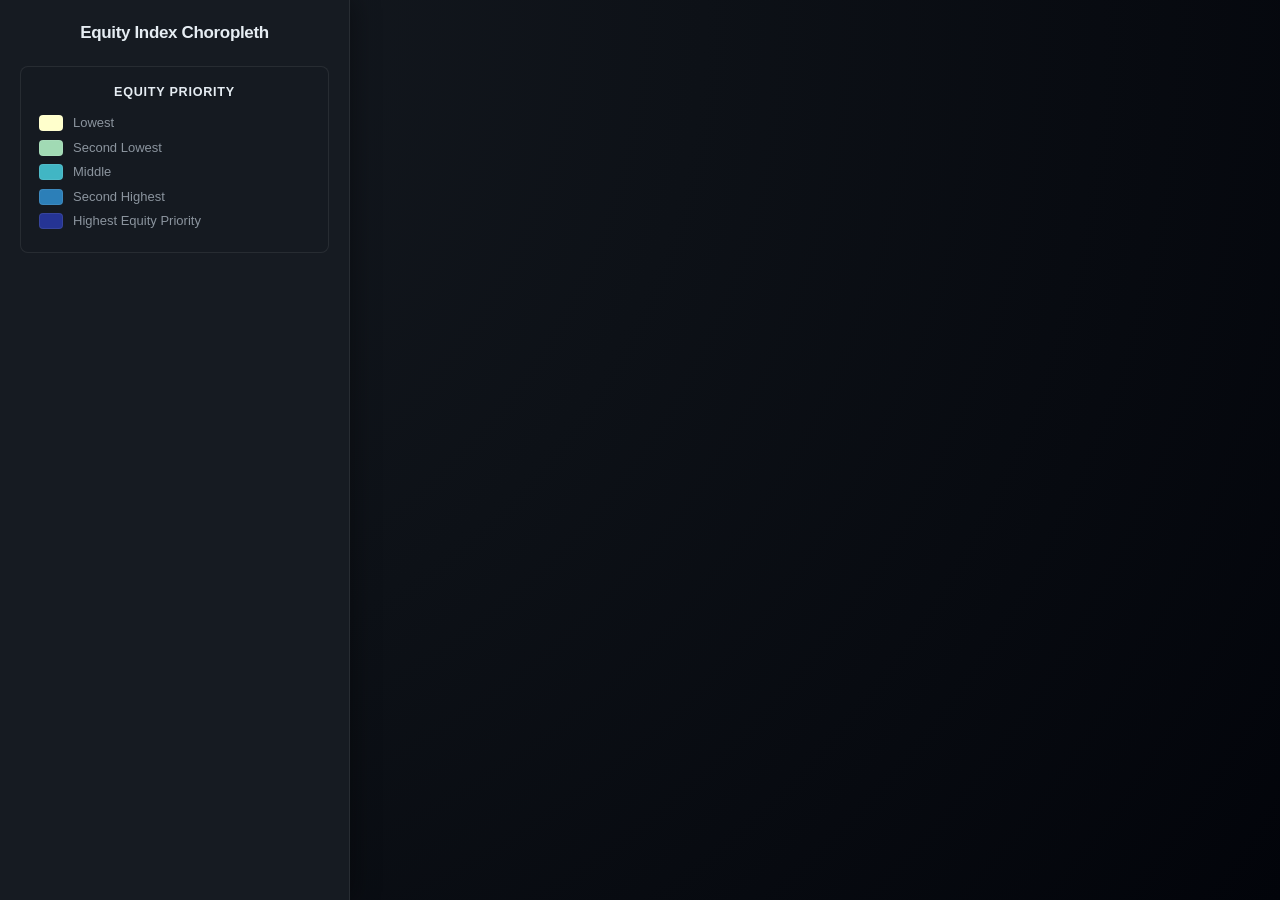
<file: map2.html>
<!DOCTYPE html>
<html lang="en">
<head>
  <meta charset="utf-8">
  <title>Equity Index Choropleth</title>
  <meta name="viewport" content="width=device-width, initial-scale=1">
  <link href="https://api.mapbox.com/mapbox-gl-js/v2.15.0/mapbox-gl.css" rel="stylesheet">
  <link rel="stylesheet" href="css/style.css">
</head>
<body>
  <div id="sidebar">
    <h2>Equity Index Choropleth</h2>
    <div id="legend">
      <h3>Equity Priority</h3>
      <div class="legend-item"><div class="legend-color" data-level="low"></div>Lowest</div>
      <div class="legend-item"><div class="legend-color" data-level="med-low"></div>Second Lowest</div>
      <div class="legend-item"><div class="legend-color" data-level="medium"></div>Middle</div>
      <div class="legend-item"><div class="legend-color" data-level="med-high"></div>Second Highest</div>
      <div class="legend-item"><div class="legend-color" data-level="high"></div>Highest Equity Priority</div>
    </div>
  </div>

  <div id="map"></div>

  <script src="https://api.mapbox.com/mapbox-gl-js/v2.15.0/mapbox-gl.js"></script>

  <script>
    mapboxgl.accessToken = 'pk.eyJ1IjoicGhpbGlwa2xlZW1hbm4yIiwiYSI6ImNtaWp5c2p2MDE2a3IzZXBtYnBjeDliNGoifQ.o5jwuQrTIuQ983mQAx4BwQ';

    const map = new mapboxgl.Map({
      container: 'map',
      style: 'mapbox://styles/mapbox/dark-v10',
      center: [-122.33, 47.61],
      zoom: 11
    });

    map.addControl(new mapboxgl.NavigationControl());

    map.on('load', async () => {
      const equityIndex = await fetch('assets/equity_index.geojson').then(res => res.json());

      equityIndex.features.forEach((f, i) => f.id = 'eq-' + i);

      map.addSource('equity', { type: 'geojson', data: equityIndex });

      map.addLayer({
        id: 'equity-layer',
        type: 'fill',
        source: 'equity',
        paint: {
          'fill-color': ['match',
            ['get', 'COMPOSITE_QUINTILE'],
            'Highest Equity Priority', '#253494',
            'Second Highest', '#2c7fb8',
            'Middle', '#41b6c4',
            'Second Lowest', '#a1dab4',
            'Lowest', '#ffffcc',
            '#b0b0b0'
          ],
          'fill-opacity': 0.7
        }
      });

      map.addLayer({
        id: 'equity-borders',
        type: 'line',
        source: 'equity',
        paint: { 'line-color': '#fff', 'line-opacity': 0.35, 'line-width': 1 }
      });

      // Hover info
      map.on('mousemove', 'equity-layer', e => {
        const p = e.features[0].properties;
        map.getCanvas().style.cursor = 'pointer';
        document.querySelector('#legend h3').textContent = 
          `${p.NAMELSAD || 'Tract'} – ${p.COMPOSITE_QUINTILE || '—'}`;
      });
      map.on('mouseleave', 'equity-layer', () => {
        map.getCanvas().style.cursor = '';
        document.querySelector('#legend h3').textContent = 'Equity Priority';
      });
    });
  </script>
</body>
</html>
</file>
<file: css/style.css>
/* ----- Base ----- */
html, body {
 margin: 0;
 padding: 0;
 height: 100vh;
 width: 100%;
 font-family: "Open Sans", sans-serif;
 font-size: 14px;
 line-height: 1.5;
 color: #8b949e;
 background: radial-gradient(circle at top left, #161b22 0, #0d1117 45%, #02040a 100%);
 display: flex;
 overflow: hidden;
}


#sidebar {
 width: 350px;
 min-width: 280px;
 background: #161b22;
 border-right: 1px solid rgba(255, 255, 255, 0.08);
 padding: 20px;
 display: flex;
 flex-direction: column;
 gap: 16px;
 box-shadow: 4px 0 24px rgba(0, 0, 0, 0.35);
 z-index: 10;
 height: 100vh;
 box-sizing: border-box;
 overflow-y: auto;
}


#sidebar h2 {
 font-size: 17px;
 font-weight: 700;
 margin: 0 0 4px 0;
 text-align: center;
 color: #e6edf3;
 letter-spacing: -0.02em;
}


/* ----- Sidebar Navigation Tabs ----- */
.sidebar-nav {
 display: flex;
 gap: 8px;
 margin-bottom: 10px;
}


.nav-item {
 flex: 1;
 text-align: center;
 padding: 8px;
 border-radius: 6px;
 text-decoration: none;
 font-size: 12px;
 font-weight: 600;
 color: #8b949e;
 background: rgba(255, 255, 255, 0.05);
 border: 1px solid rgba(255, 255, 255, 0.08);
 transition: all 0.2s ease;
}


.nav-item:hover {
 background: rgba(255, 255, 255, 0.1);
 color: #e6edf3;
}


.nav-item.active {
 background: #238636;
 color: white;
 border-color: #2ea043;
}


/* ----- Legend panel ----- */
#legend {
 background: rgba(22, 27, 34, 0.98);
 border: 1px solid rgba(255, 255, 255, 0.08);
 border-radius: 8px;
 padding: 16px 18px;
 font-size: 13px;
 color: #8b949e;
 line-height: 1.5;
}


#legend h3 {
 margin: 0 0 12px 0;
 font-size: 0.9rem;
 font-weight: 600;
 text-transform: uppercase;
 letter-spacing: 0.06em;
 text-align: center;
 color: #e6edf3;
}


.legend-point {
 display: flex;
 align-items: center;
 margin: 6px 0;
 font-weight: 500;
}


.legend-point span {
 width: 10px;
 height: 10px;
 border-radius: 50%;
 margin-right: 10px;
 flex-shrink: 0;
}


.color-dumping { background-color: #E74C3C; }
.color-waste-facility { background-color: #16ad34; }


.legend-title,
.legend-equity-title {
 margin: 12px 0 8px 0;
 font-weight: 600;
 font-size: 13px;
 color: #e6edf3;
}


.legend-item {
 display: flex;
 align-items: center;
 margin: 5px 0;
 font-size: 13px;
}


.legend-color {
 width: 22px;
 height: 14px;
 border-radius: 4px;
 border: 1px solid rgba(255, 255, 255, 0.08);
 margin-right: 10px;
 flex-shrink: 0;
}


.legend-color[data-level="low"] { background-color: #ffffcc; }
.legend-color[data-level="med-low"] { background-color: #a1dab4; }
.legend-color[data-level="medium"] { background-color: #41b6c4; }
.legend-color[data-level="med-high"] { background-color: #2c7fb8; }
.legend-color[data-level="high"] { background-color: #253494; }


/* ----- Chart panels ----- */
.chart-panel {
 background: linear-gradient(145deg, rgba(22, 27, 34, 0.98), rgba(13, 17, 23, 0.98));
 border: 1px solid rgba(255, 255, 255, 0.06);
 border-radius: 8px;
 padding: 12px;
 min-height: 180px;
 display: flex;
 flex-direction: column;
 box-shadow: 0 10px 25px rgba(0, 0, 0, 0.35);
}


.chart-title {
 margin: 0 0 8px 0;
 font-size: 12px;
 font-weight: 600;
 color: #c9d1d9;
 text-align: center;
 letter-spacing: 0.06em;
 text-transform: uppercase;
}

/* Extra padding inside bar chart panel so axes stay inside */
#chart-quintile {
 padding-bottom: 24px;
}

/* Tract info text */
#tract-details h5 {
 margin: 2px 0 6px 0;
 font-size: 13px;
 font-weight: 600;
 color: #e6edf3;
}

#tract-details p {
 margin: 2px 0;
 font-size: 12px;
}


/* ----- Time slider styling ----- */
#time-slider {
 width: 100%;
 margin: 6px 0 8px 0;
 -webkit-appearance: none;
 appearance: none;
 height: 6px;
 border-radius: 999px;
 background: linear-gradient(90deg, #238636, #2ea043);
 outline: none;
}

#time-slider::-webkit-slider-thumb {
 -webkit-appearance: none;
 appearance: none;
 width: 16px;
 height: 16px;
 border-radius: 50%;
 background: #0d1117;
 border: 2px solid #2ea043;
 box-shadow: 0 0 0 3px rgba(46, 160, 67, 0.25);
 cursor: pointer;
}

#time-slider::-moz-range-thumb {
 width: 16px;
 height: 16px;
 border-radius: 50%;
 background: #0d1117;
 border: 2px solid #2ea043;
 box-shadow: 0 0 0 3px rgba(46, 160, 67, 0.25);
 cursor: pointer;
}

#time-slider::-moz-range-track {
 height: 6px;
 border-radius: 999px;
 background: linear-gradient(90deg, #238636, #2ea043);
}

#time-slider-text,
#time-slider-count {
 margin: 0;
 font-size: 12px;
 color: #c9d1d9;
}


/* ----- Reset button ----- */
#reset {
 margin-top: 20px;
 padding: 12px 24px;
 font-family: "Open Sans", sans-serif;
 font-size: 14px;
 font-weight: 600;
 color: #fff;
 background: linear-gradient(135deg, #238636, #2ea043);
 border: none;
 border-radius: 8px;
 cursor: pointer;
 box-shadow: 0 2px 8px rgba(35, 134, 54, 0.3);
}


#reset:hover {
 background: linear-gradient(135deg, #2ea043, #238636);
}


/* ----- Map ----- */
#map {
 flex: 1;
 height: 100vh;
}
</file>
